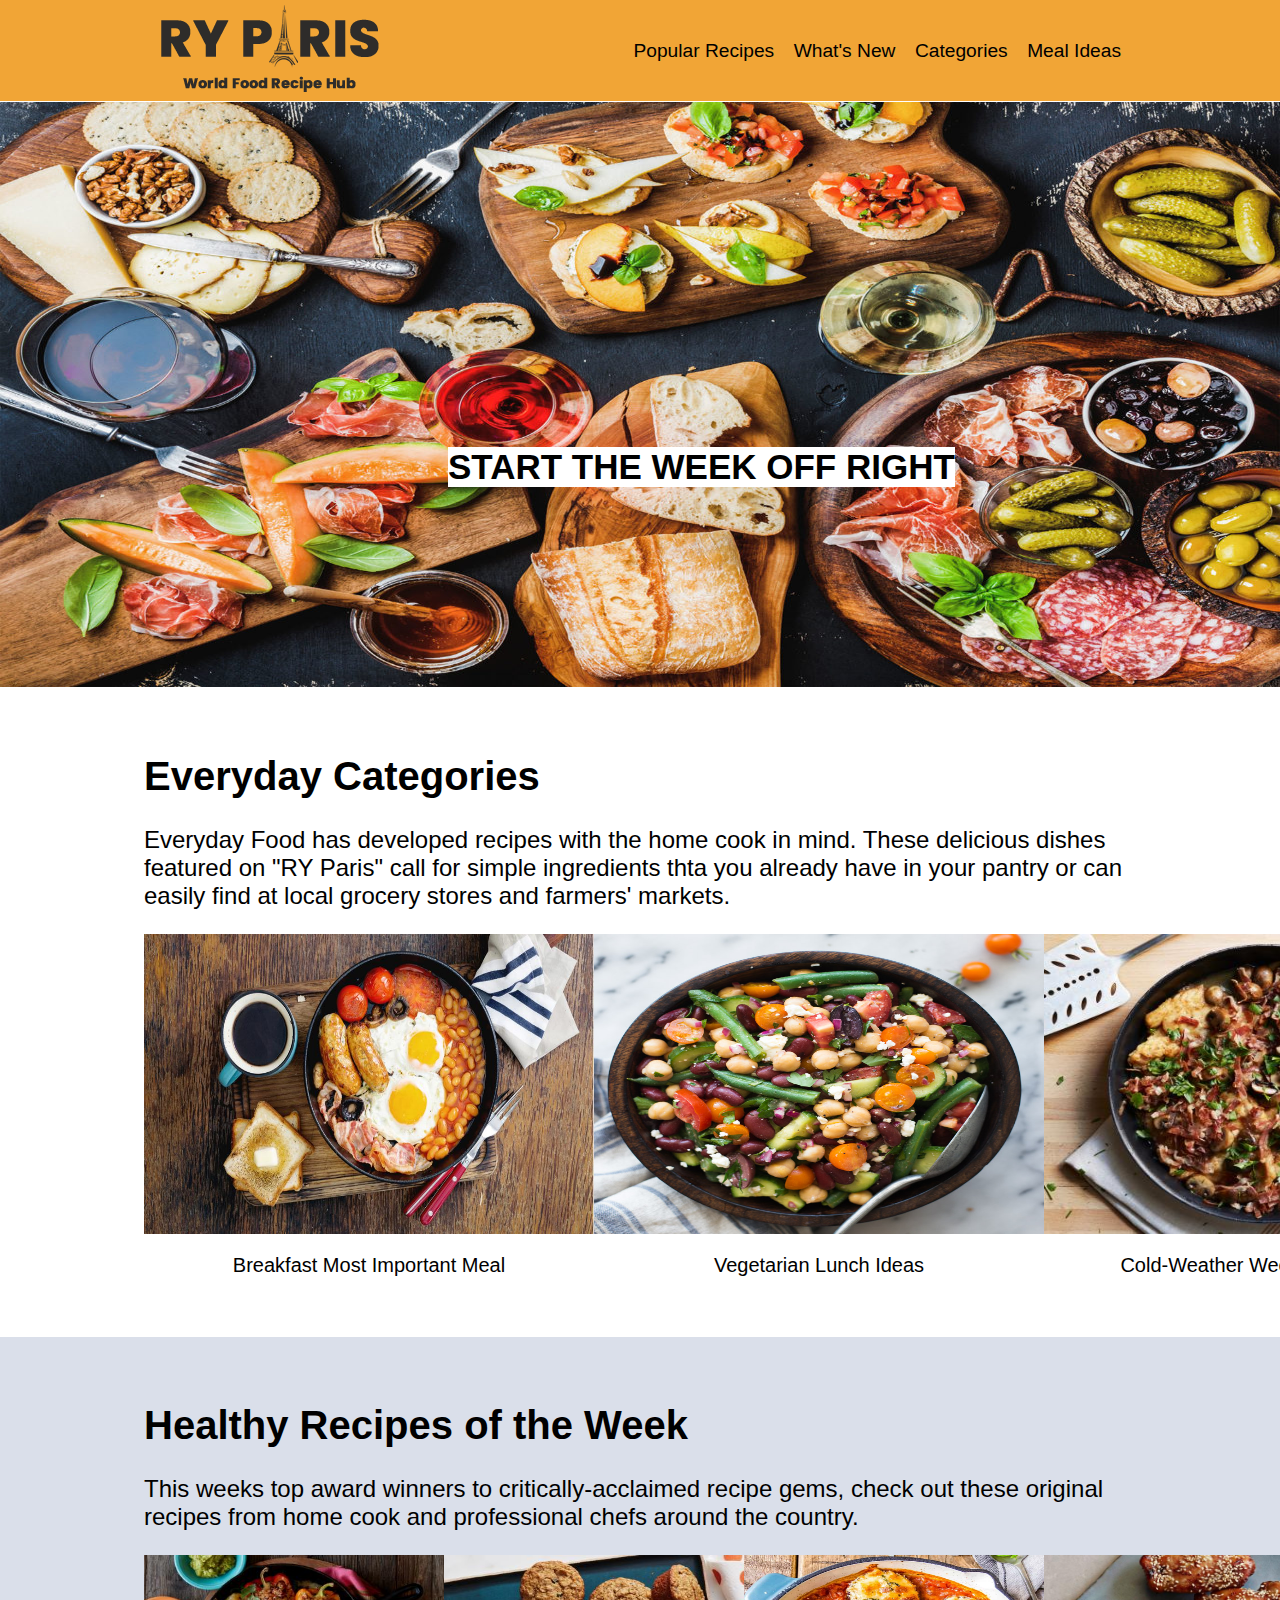
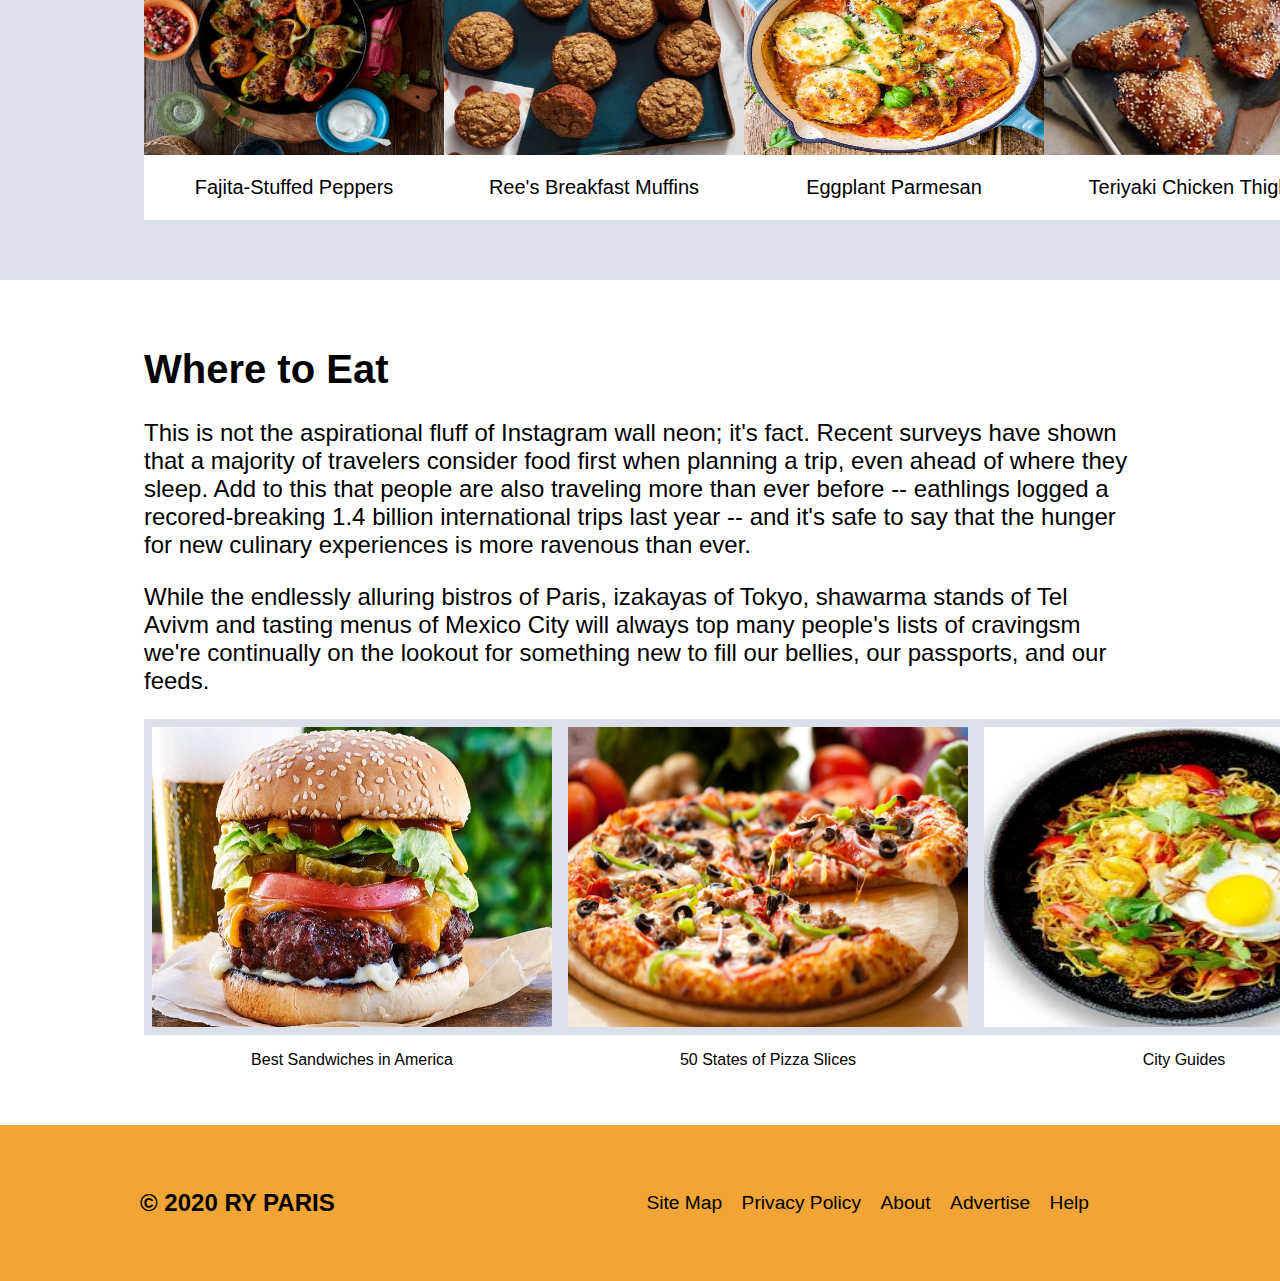
<file: index.html>
<html lang="en">

<head>
    <meta charset="UTF-8">
    <meta http-equiv="X-UA-Compatible" content="IE=edge">
    <meta name="viewport" content="width=device-width, initial-scale=1.0">
    <link rel="stylesheet" href="style.css">
    <title>Ry Paris</title>
</head>

<body>
    <div id="container">
        <div class="nav_bar">
            <div class="logo">
                <img src="/images/ryparis-logo.png" alt="logo">
            </div>
            <nav id="navigation">
                <a href="recipe.html" class="nav">Popular Recipes</a>
                <a href="index.html" class="nav">What's New</a>
                <a href="index.html" class="nav">Categories</a>
                <a href="#000000" class="nav">Meal Ideas</a>
            </nav>
        </div>
        <div class="background_meal">
            <img src="/images/hero-image.jpg" alt="background_meal" class="hero_food">
            <h1 class="header"><strong>START THE WEEK OFF RIGHT</strong></h1>
        </div>
        <div class="categories">
            <h1 class="categ_header"><strong>Everyday Categories</strong></h1>
            <p class="categ_discription">Everyday Food has developed recipes with the home cook in mind. These delicious
                dishes featured on "RY Paris" call for simple ingredients thta you already have in your pantry or can
                easily find at local grocery stores and farmers' markets.</p>
            <div class="image_container1">
                <div class="breakfast_img1">
                    <img src="images/breakfast-ideas.jpg" alt="breakfast" class="breakfast">
                    <p class="break_discription">Breakfast Most Important Meal</p>
                </div>
                <div class="lunch_img1">
                    <img src="images/vegetarian-ideas.jpg" alt="lunch" class="lunch">
                    <p class="lun_discription">Vegetarian Lunch Ideas</p>
                </div>
                <div class="dinner_img1">
                    <img src="images/cold-weather-dinners.jpeg" alt="dinner" class="dinner">
                    <p class="dinnner_discription">Cold-Weather Weeknight Dinners</p>
                </div>

            </div>
        </div>
        <div class="healthy_cont">
            <h1 class="healthy"><strong>Healthy Recipes of the Week</strong></h1>
            <p class="heal_discription">This weeks top award winners to critically-acclaimed recipe gems, check out
                these original recipes from home cook and professional chefs around the country.</p>
            <div class="image_container1">
                <div class="health_recipes">
                    <img src="images/fajita-peppers.jpeg" alt="fajita-peppers" class="pepper1">
                    <div class="text-box1">
                        <p class="text_health">Fajita-Stuffed Peppers</p>
                    </div>
                </div>
                <div class="health_recipes">
                    <img src="images/muffins.jpeg" alt="muffins" class="muffins1">
                    <div class="text-box1">
                        <p class="text_health">Ree's Breakfast Muffins</p>
                    </div>
                </div>
                <div class="health_recipes">
                    <img src="images/eggplant-parmesan.jpg" alt="Eggplant" class="eggplant1">
                    <div class="text-box1">
                        <p class="text_health">Eggplant Parmesan</p>
                    </div>
                </div>
                <div class="health_recipes">
                    <img src="images/teriyaki_chicken_thighs.jpeg" alt="Teriyaki" class="teriyaki1">
                    <div class="text-box1">
                        <p class="text_health">Teriyaki Chicken Thighs</p>
                    </div>
                </div>
            </div>
        </div>
        <div class="where_eat">
            <h1 class="eat"><strong>Where to Eat</strong></h1>
            <p class="eat_discription1">This is not the aspirational fluff of Instagram wall neon; it's fact. Recent
                surveys have shown that a majority of travelers consider food first when planning a trip, even ahead of
                where they sleep. Add to this that people are also traveling more than ever before -- eathlings logged a
                recored-breaking 1.4 billion international trips last year -- and it's safe to say that the hunger for
                new culinary experiences is more ravenous than ever.</p>
            <p class="eat_discription1">While the endlessly alluring bistros of Paris, izakayas of Tokyo, shawarma
                stands of Tel Avivm and tasting menus of Mexico City will always top many people's lists of cravingsm
                we're continually on the lookout for something new to fill our bellies, our passports, and our feeds.
            </p>
                <div class="places_img">
                    <div>
                        <img src="images/bengal-burger.jpg" alt="Hamburgers" class="eat_where_img">
                        <p class="eat_where_disc">Best Sandwiches in America</p>
                    </div>
                    <div>
                        <img src="images/pizza.jpeg" alt="Pizza" class="eat_where_img">
                        <p class="eat_where_disc">50 States of Pizza Slices</p>
                    </div>
                    <div>
                        <img src="images/lobster.webp" alt="Lobster Soup" class="eat_where_img">
                        <p class="eat_where_disc">City Guides</p>
                    </div>
                </div>
        </div>
        <div id="footer">
            <div class="footer_logo">
                <h4>&#169;&#160;2020 RY PARIS</h4>
            </div>
            <nav class="footer_nav">
                <a href="#000000" class="help">Site Map</a>
                <a href="#000000" class="help">Privacy Policy</a>
                <a href="#000000" class="help">About</a>
                <a href="#000000" class="help">Advertise</a>
                <a href="#000000" class="help">Help</a>
            </nav>
        </div>
    </div>

</body>

</html>
</file>
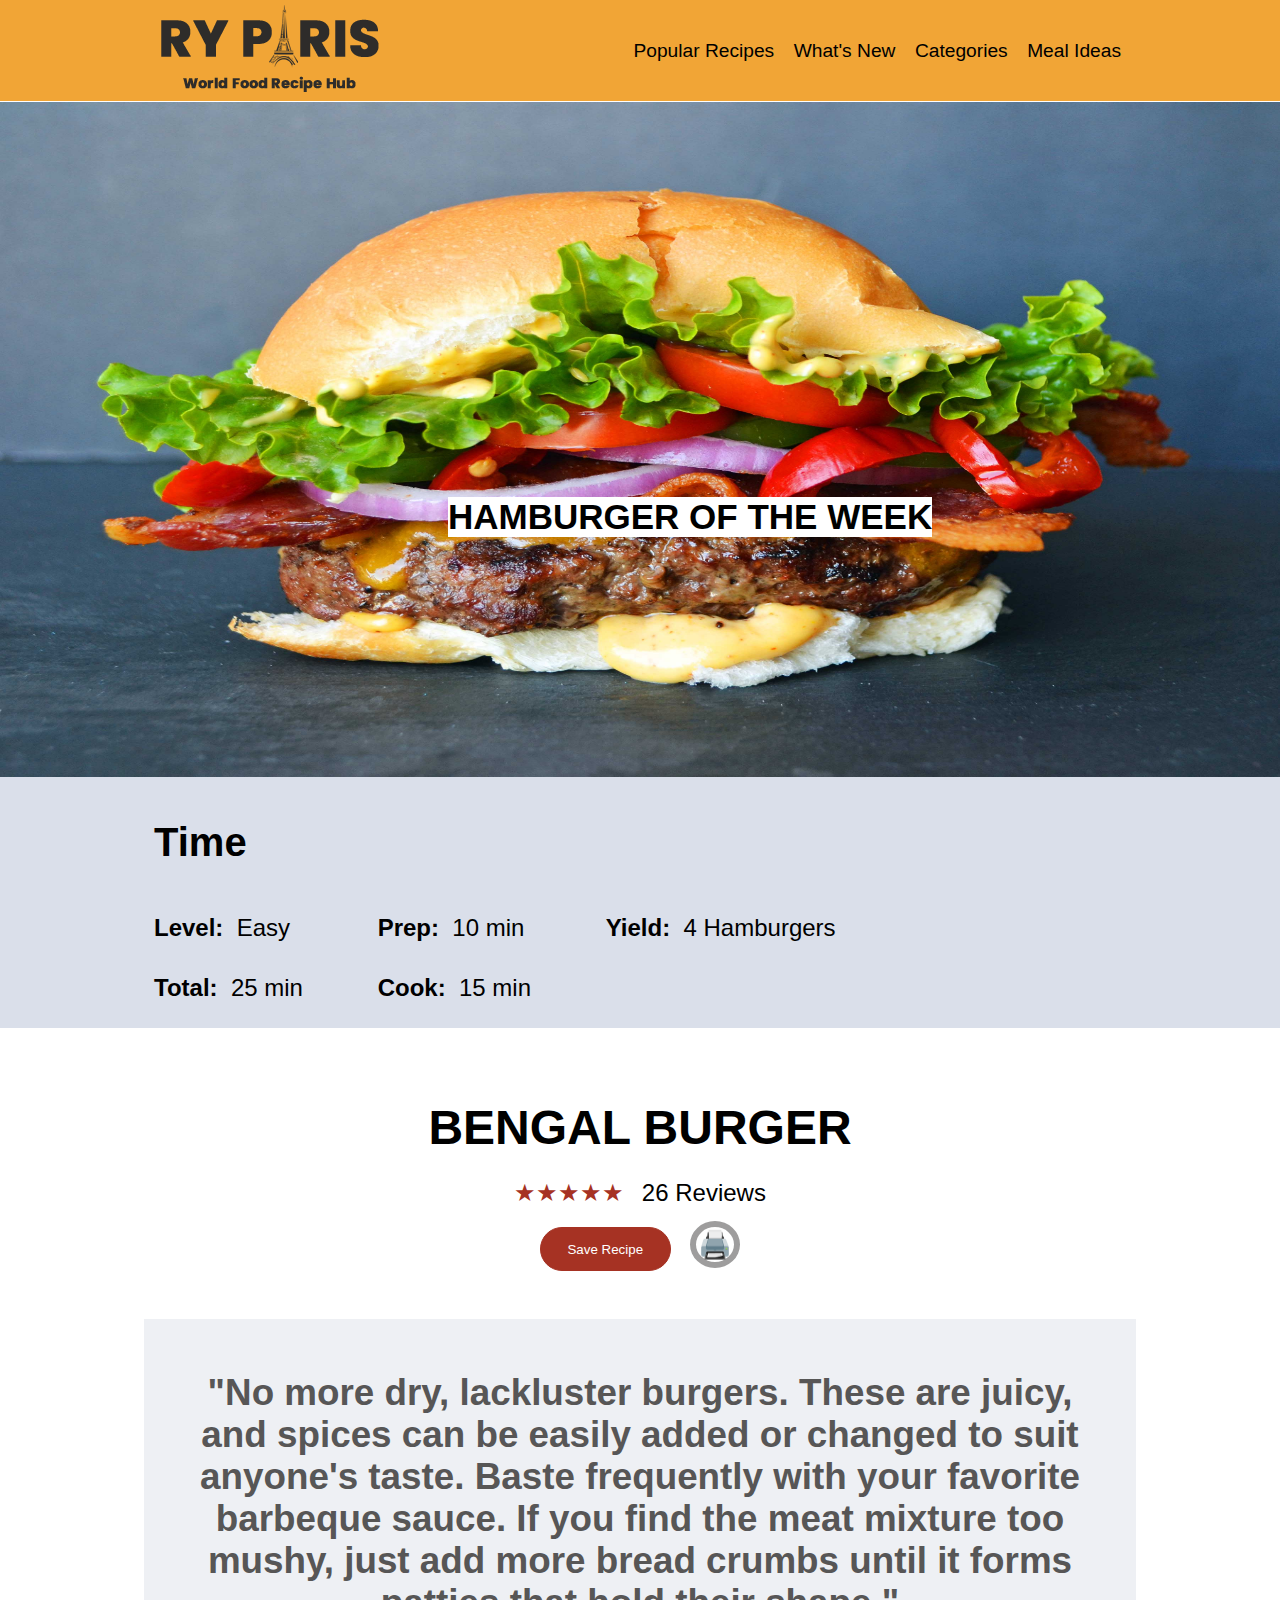
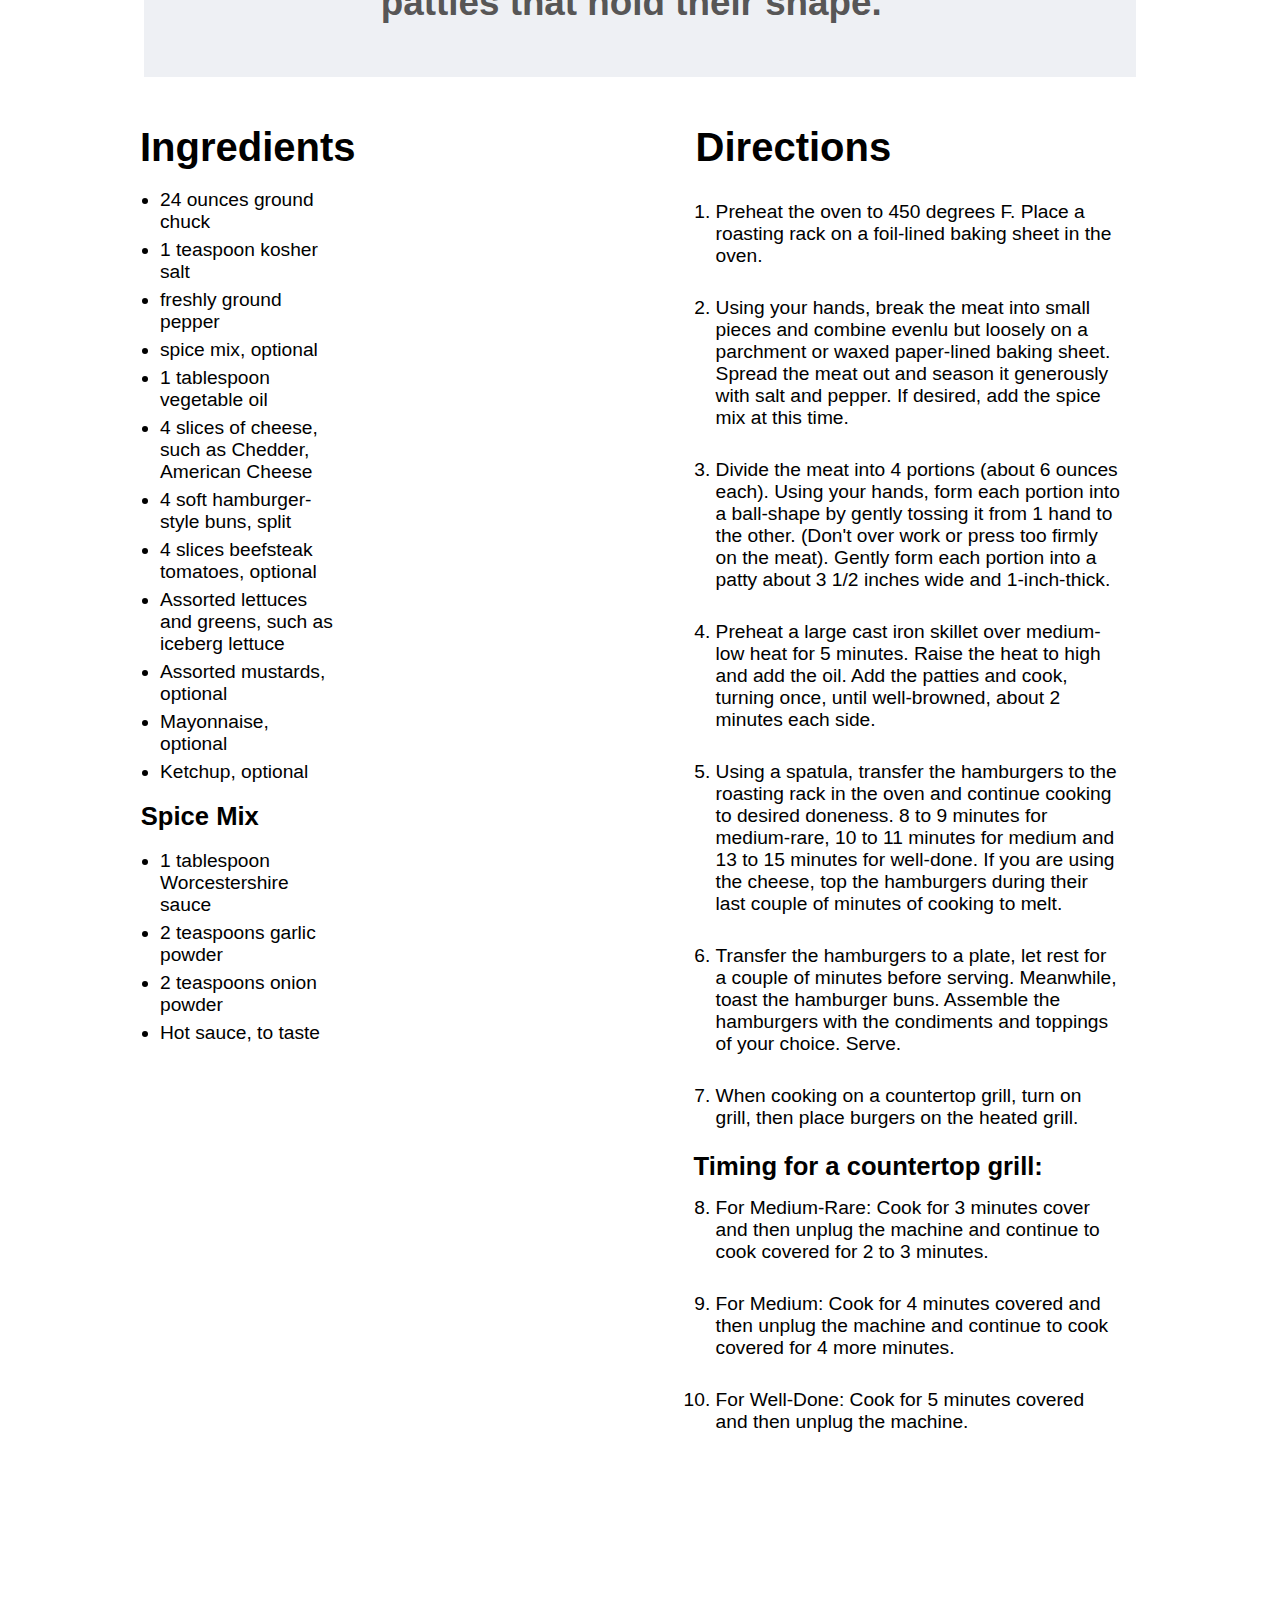
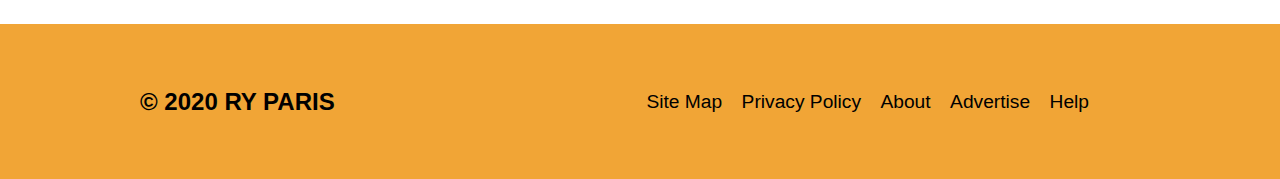
<file: recipe.html>
<html lang="en">

<head>
    <meta charset="UTF-8">
    <meta http-equiv="X-UA-Compatible" content="IE=edge">
    <meta name="viewport" content="width=device-width, initial-scale=1.0">
    <link rel="stylesheet" href="style.css">
    <title>Ry Paris</title>
</head>

<body>
    <div id="container">
        <div class="nav_bar">
            <div class="logo">
                <img src="/images/ryparis-logo.png" alt="logo">
            </div>
            <nav id="navigation">
                <a href="recipe.html" class="nav">Popular Recipes</a>
                <a href="index.html" class="nav">What's New</a>
                <a href="index.html" class="nav">Categories</a>
                <a href="#000000" class="nav">Meal Ideas</a>
            </nav>
        </div>
        <div class="background_img1">
            <img src="images/burger.jpg" alt="Recipe BURGER" class="hamburger_background">
            <h1 class="header"><strong>HAMBURGER OF THE WEEK</strong></h1>
        </div>
        <div class="detail_back">
            <div class="preptime">
                <h2 class="time"><strong>Time</strong></h2>
                <div class="detail_box">
                    <div class="detail_flex">
                        <div class="details">
                            <span class="cooking"><strong>Level:</strong>&#160;&#160;Easy</span>
                        </div>
                        <div class="details">
                            <span class="cooking"><strong>Total:</strong>&#160;&#160;25 min</span>
                        </div>
                    </div>
                    <div class="detail_flex2">
                        <div class="details">
                            <span class="cooking"><strong>Prep:</strong>&#160;&#160;10 min</span>
                        </div>
                        <div class="details">
                            <span class="cooking"><strong>Cook:</strong>&#160;&#160;15 min</span>            
                        </div>
                    </div>
                    <div class="details">
                        <span class="cooking"><strong>Yield:</strong>&#160;&#160;4 Hamburgers</span>
                    </div>
                </div>
            </div>
        </div>
        
        <div class="review_bann">
            <h1 class="review_head"><strong>BENGAL BURGER</strong></h1>
            <p class="stars">&#9733;&#9733;&#9733;&#9733;&#9733;&#160;&#160;</p>
            <span class="reviews">26 Reviews</span><br/>
            <button>Save Recipe</button>
            <span class="printer">&#128424;&#65039;</span>
            <div class="review_text">
                <p>"No more dry, lackluster burgers. These are juicy, and spices can be easily added or changed to suit anyone's taste. Baste frequently with your favorite barbeque sauce. If you find the meat mixture too mushy, just add more bread crumbs until it forms patties that hold their shape."</p>
            </div>
        </div>
        <div id="recipe_flex">

            <div class="ingred_list">
                <h2 class="ingredients"><strong>Ingredients</strong></h2>
                <ul class="ingredients_list">
                    <li>24 ounces ground chuck</li>
                    <li>1 teaspoon kosher salt</li>
                    <li>freshly ground pepper</li>
                    <li>spice mix, optional</li>
                    <li>1 tablespoon vegetable oil</li>
                    <li>4 slices of cheese, such as Chedder, American Cheese</li>
                    <li>4 soft hamburger-style buns, split</li>
                    <li>4 slices beefsteak tomatoes, optional</li>
                    <li>Assorted lettuces and greens, such as iceberg lettuce</li>
                    <li>Assorted mustards, optional</li>
                    <li>Mayonnaise, optional</li>
                    <li>Ketchup, optional</li>
                </ul>
                <h3 class="spice_mix"><strong>Spice Mix</strong></h3>
                <ul class="ingredients_list">
                    <li>1 tablespoon Worcestershire sauce</li>
                    <li>2 teaspoons garlic powder</li>
                    <li>2 teaspoons onion powder</li>
                    <li>Hot sauce, to taste</li>
                </ul>
            </div>
            <div class="ingred_list">
                <h2 class="directions"><strong>Directions</strong></h2>
                <ol class="cook_list">
                    <li>Preheat the oven to 450 degrees F. Place a roasting rack on a foil-lined baking sheet in the oven.
                    </li>
                    <li>Using your hands, break the meat into small pieces and combine evenlu but loosely on a parchment or
                        waxed paper-lined baking sheet. Spread the meat out and season it generously with salt and pepper.
                        If desired, add the spice mix at this time.</li>
                    <li>Divide the meat into 4 portions (about 6 ounces each). Using your hands, form each portion into a
                        ball-shape by gently tossing it from 1 hand to the other. (Don't over work or press too firmly on
                        the meat). Gently form each portion into a patty about 3 1/2 inches wide and 1-inch-thick.</li>
                    <li>Preheat a large cast iron skillet over medium-low heat for 5 minutes. Raise the heat to high and add
                        the oil. Add the patties and cook, turning once, until well-browned, about 2 minutes each side.</li>
                    <li>Using a spatula, transfer the hamburgers to the roasting rack in the oven and continue cooking to
                        desired doneness. 8 to 9 minutes for medium-rare, 10 to 11 minutes for medium and 13 to 15 minutes
                        for well-done. If you are using the cheese, top the hamburgers during their last couple of minutes
                        of cooking to melt.</li>
                    <li>Transfer the hamburgers to a plate, let rest for a couple of minutes before serving. Meanwhile,
                        toast the hamburger buns. Assemble the hamburgers with the condiments and toppings of your choice.
                        Serve.</li>
                    <li>When cooking on a countertop grill, turn on grill, then place burgers on the heated grill.</li>
                    <h4 class="grill_time"><strong>Timing for a countertop grill:</strong></h4>
                    <li>For Medium-Rare: Cook for 3 minutes cover and then unplug the machine and continue to cook covered
                        for 2 to 3 minutes.</li>
                    <li>For Medium: Cook for 4 minutes covered and then unplug the machine and continue to cook covered for
                        4 more minutes.</li>
                    <li>For Well-Done: Cook for 5 minutes covered and then unplug the machine.</li>
                </ol>
            </div>
        </div>
        <div id="footer">
            <div class="footer_logo">
                <h4>&#169;&#160;2020 RY PARIS</h4>
            </div>
            <nav class="footer_nav">
                <a href="#000000" class="help">Site Map</a>
                <a href="#000000" class="help">Privacy Policy</a>
                <a href="#000000" class="help">About</a>
                <a href="#000000" class="help">Advertise</a>
                <a href="#000000" class="help">Help</a>
            </nav>
        </div>
    </div>

</body>

</html>
</file>
<file: style.css>
body {
    margin: 0;
    padding: 0;
}

* {
    font-family:Verdana, Geneva, Tahoma, sans-serif
}

.nav_bar, #footer {
    background-color: #f1a536;
    display: flex;
    align-items: center;
    justify-content: space-between;
}

.logo {
    padding-left: 9em;
}

#navigation, .footer_nav {
    padding-right: 9em;
}

.nav, .help {
    text-decoration: none;
    color: black;
    padding-right: 15px;
    font-size: larger;
}

#footer {
    padding: 2em;
}

.footer_logo {
    font-size: 1.5em;
    padding-left: 4.5em;
}

.background_meal {
    width: 100%;
    height: 65%;
    position: relative;
    margin-top: 1px;
}

.hero_food, .hamburger_background {
    width: 100%;
    height: 100%;
    top: 0;
    left: 0;
}

.header {
    background-color: white;
    position: absolute;
    top: 55%;
    left: 35%;
    font-size: 35px;

}

.categories, .healthy_cont, .where_eat {
    padding: 2.5em 9em;
}

.categ_header, .healthy, .eat, .time, .ingredients, .directions {
    font-size: 2.5em;
}

.categ_discription, .heal_discription, .eat_discription1, .cooking {
    font-size: 1.5em;
}

.image_container1 {
    display: flex;
    justify-content: space-between;
    text-align: center;
    font-size: 20px;
}

.breakfast, .lunch, .dinner {
    width: 450px;
    height: 300px;
}

.healthy_cont {
    background-color: #dadfea;
}

.pepper1, .muffins1, .eggplant1, .teriyaki1 {
    width: 300px;
    height: 200px;
}

.text-box1
{
    background-color: white;
    padding: 1px;
    margin-bottom: 1em;
}

.places_img {
    display: flex;
    justify-content: space-between;
    text-align: center;
}

.eat_where_img {
    width: 400px;
    height: 300px;
    border: 8px solid #dadfea;
}

.background_img1 {
    width: 100%;
    height: 75%;
    position: relative;
    margin-top: 1px;
}

.hamburger_background {
    background-size: contain;
}

.detail_back {
    background-color: #dadfea;
    padding: 10px;
    width: 100%;
}

.preptime {
    margin-left: 9em;
}

.detail_box {
    display: flex;
    justify-content: space-between;
    width: 60%;
}

.detail_flex {
    display: flex;
    flex-direction: column;
}

.detail_flex2 {
    display: flex;
    flex-direction: column;
}

.details {
    padding: 1em 0;
}

.review_bann {
    text-align: center;
}

.review_head {
    font-size: 3em;
    margin: 1.5em 0 .5em 0;
}

.stars {
    color: #a63223;
    font-size: 1.5em;
    display: inline;
}

.reviews {
    font-size: 1.5em;
}

button {
    background-color: #a63223;
    color: #ffffff;
    border: 1px solid #a63223;
    border-radius: 40px;
    padding: 1em 2em;
    margin-top: 20px;
}

.printer {
    font-size: 1.7em;
    border:6px solid #9e9d9d;
    border-radius: 50%;
    padding: 2px;
    margin-left: 15px;

}

.review_text {
    background-color: #eef0f4;
    margin: 3em 9em;
    padding: 1em 2em;
    font-weight: bold;
}

.review_text p {
    color: #575656;
    font-size: 2.3em;
}

#recipe_flex {
    display: flex;
    margin-top: 3em;
}

.ingred_list {
    flex-direction: column;
    flex-wrap: wrap;
    flex: 1;
    padding-right: 10em;
    margin-bottom: 10em;
}

.ingred_list:first-child {
    margin-right: 20px;
}

.ingredients {
    padding: 0 3.5em;
    margin: 0;
}

.ingredients_list {
    padding: 0em 10em;
}

.ingredients_list li {
    padding: 3px 0;
    font-size: 1.2em;
}

.spice_mix {
    padding: 0 5.5em;
    margin: 10px 0 0 0;
    font-size: 1.6em;
}

.directions {
    padding-left: 20px;
    margin: 0;
}

.cook_list li {
    padding: 15px 0;
    font-size: 1.2em;
}

.grill_time {
    position: relative;
    right: 22px;
    font-size: 1.6em;
    margin: 8px 0 1px 0;
}
</file>
